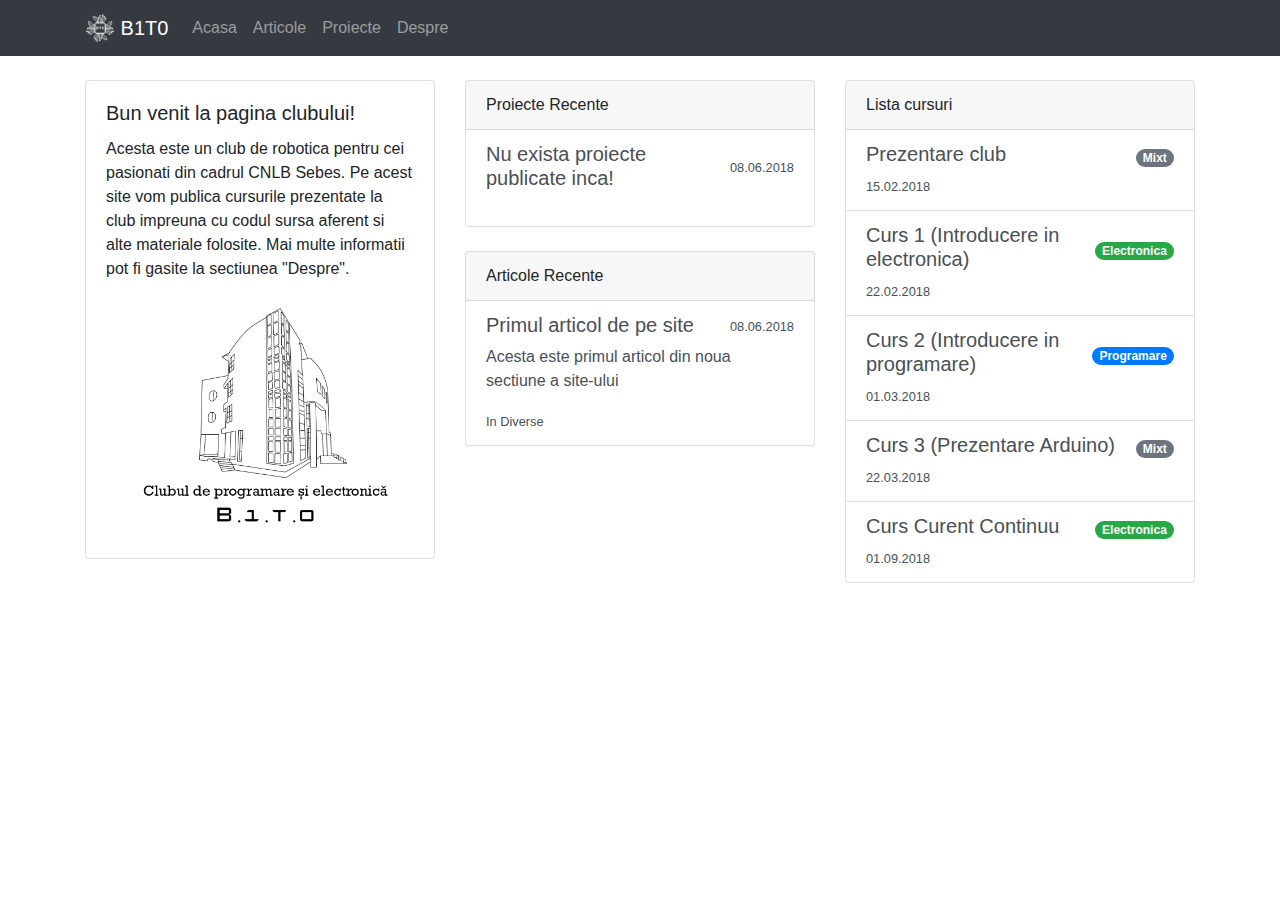
<file: index.html>
<!DOCTYPE html>
<html lang="ro">
<head>
  <meta charset="UTF-8">
  <meta name="viewport" content="width=device-width, initial-scale=1.0">
  <meta http-equiv="X-UA-Compatible" content="ie=edge">
  <link rel="stylesheet" href="https://stackpath.bootstrapcdn.com/bootstrap/4.3.1/css/bootstrap.min.css" integrity="sha384-ggOyR0iXCbMQv3Xipma34MD+dH/1fQ784/j6cY/iJTQUOhcWr7x9JvoRxT2MZw1T" crossorigin="anonymous">
  <link rel="stylesheet" type="text/css" href="assets/css/index.css">
  <title>B1T0</title>
</head>
<body>
  <nav class="navbar navbar-expand-lg navbar-dark bg-dark">
    <div class="container">
      <a class="navbar-brand" href="/about.html">
        <img src="/logo_thumbnail.png" width="30" height="30" class="d-inline-block align-top" alt="">
        B1T0
      </a>
      <button class="navbar-toggler" type="button" data-toggle="collapse" data-target="#continutNav" aria-controls="continutNav" aria-expanded="false" aria-label="Toggle navigation">
        <span class="navbar-toggler-icon"></span>
      </button>
      <div class="collapse navbar-collapse" id="continutNav">
        <div class="navbar-nav">
          <a class="nav-item nav-link" href="/index.html">Acasa</a>
          <a class="nav-item nav-link" href="/articles.html">Articole</a>
          <a class="nav-item nav-link" href="/projects.html">Proiecte</a>
          <a class="nav-item nav-link" href="/about.html">Despre</a>
        </div>
      </div>
    </div>  
  </nav>
  <div class="container my-4">
    <div class="row">
      <div class="col-xl-4 col-lg-6">
        <div class="card mb-4">
          <div class="card-body">
            <h5 class="card-title">Bun venit la pagina clubului!</h5>
            <p class="card-text">Acesta este un club de robotica pentru cei pasionati din cadrul CNLB Sebes. Pe acest site vom publica cursurile prezentate la club impreuna cu codul sursa aferent si alte materiale folosite. Mai multe informatii pot fi gasite la sectiunea "Despre".
            </p>
            <img class="img mx-auto d-block" src="logo.png" width="300px">
          </div>
        </div>
      </div>
      <div class="col-xl-4 col-lg-6">
        <div class="card mb-4">
          <div class="card-header">Proiecte Recente</div>
          <div class="list-group list-group-flush" id="listProjects">
          </div>
        </div>
        <div class="card mb-4">
          <div class="card-header">Articole Recente</div>
          <div class="list-group list-group-flush" id="listArticles"> 
          </div>  
        </div>
      </div>
      <div class="col-xl-4 col-lg-6">
        <div class="card">
          <div class="card-header">Lista cursuri</div>
          <div class="list-group list-group-flush" id="listCourses">
          </div>
        </div>
      </div>
    </div>  
  </div>
  <script src="https://code.jquery.com/jquery-3.3.1.slim.min.js" integrity="sha384-q8i/X+965DzO0rT7abK41JStQIAqVgRVzpbzo5smXKp4YfRvH+8abtTE1Pi6jizo" crossorigin="anonymous"></script>
  <script src="https://cdnjs.cloudflare.com/ajax/libs/popper.js/1.14.7/umd/popper.min.js" integrity="sha384-UO2eT0CpHqdSJQ6hJty5KVphtPhzWj9WO1clHTMGa3JDZwrnQq4sF86dIHNDz0W1" crossorigin="anonymous"></script>
  <script src="https://stackpath.bootstrapcdn.com/bootstrap/4.3.1/js/bootstrap.min.js" integrity="sha384-JjSmVgyd0p3pXB1rRibZUAYoIIy6OrQ6VrjIEaFf/nJGzIxFDsf4x0xIM+B07jRM" crossorigin="anonymous"></script>
  <script type="text/javascript" src="assets/javascript/app.js"></script>
</body>
</html>
</file>
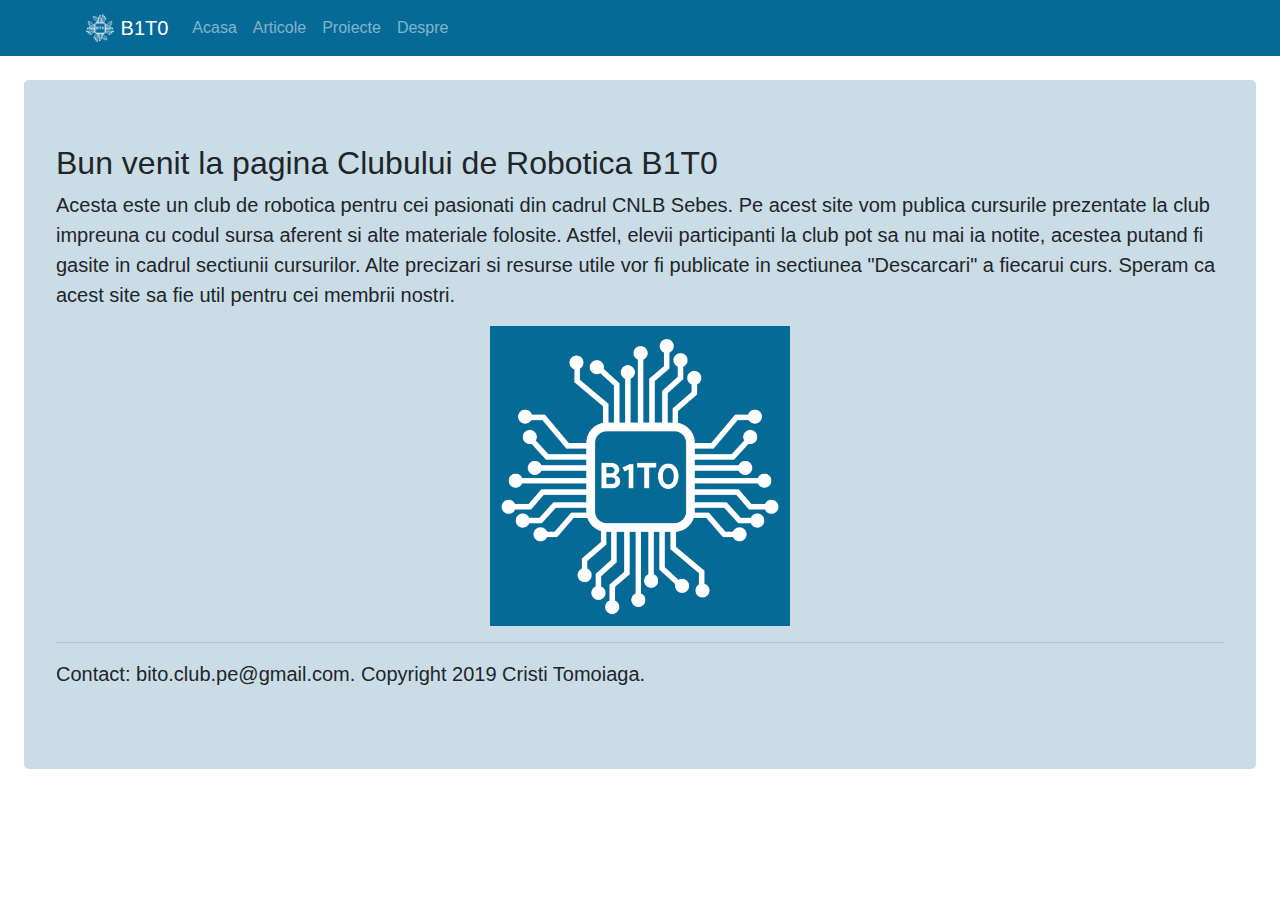
<file: about.html>
<!DOCTYPE html>
<html lang="ro">
<head>
  <meta charset="UTF-8">
  <meta name="viewport" content="width=device-width, initial-scale=1.0">
  <meta http-equiv="X-UA-Compatible" content="ie=edge">
  <link rel="stylesheet" href="https://stackpath.bootstrapcdn.com/bootstrap/4.3.1/css/bootstrap.min.css" integrity="sha384-ggOyR0iXCbMQv3Xipma34MD+dH/1fQ784/j6cY/iJTQUOhcWr7x9JvoRxT2MZw1T" crossorigin="anonymous">
  <link rel="stylesheet" type="text/css" href="assets/css/index.css">

  <link rel="apple-touch-icon" sizes="180x180" href="/assets/images/icons/apple-touch-icon.png">
  <link rel="icon" type="image/png" sizes="32x32" href="/assets/images/icons/favicon-32x32.png">
  <link rel="icon" type="image/png" sizes="16x16" href="/assets/images/icons/favicon-16x16.png">
  <link rel="manifest" href="/assets/images/icons/site.webmanifest">
  <link rel="mask-icon" href="/assets/images/icons/safari-pinned-tab.svg" color="#066a97">
  <link rel="shortcut icon" href="/assets/images/icons/favicon.ico">
  <meta name="msapplication-TileColor" content="#066a97">
  <meta name="msapplication-config" content="/assets/images/icons/browserconfig.xml">
  <meta name="theme-color" content="#046c94">

  <title>Despre</title>
</head>
<body>
  <nav class="navbar navbar-expand-lg navbar-dark" style="background-color: #066a97;">
    <div class="container">
      <a class="navbar-brand" href="/">
        <img src="/assets/images/logo_thumbnail.png" width="30" height="30" class="d-inline-block align-top" alt="">
        B1T0
      </a>
      <button class="navbar-toggler" type="button" data-toggle="collapse" data-target="#continutNav" aria-controls="continutNav" aria-expanded="false" aria-label="Toggle navigation">
        <span class="navbar-toggler-icon"></span>
      </button>
      <div class="collapse navbar-collapse" id="continutNav">
        <div class="navbar-nav">
          <a class="nav-item nav-link" href="/">Acasa</a>
          <a class="nav-item nav-link" href="/articles.html">Articole</a>
          <a class="nav-item nav-link" href="/projects.html">Proiecte</a>
          <a class="nav-item nav-link" href="/about.html">Despre</a>
        </div>
      </div>
    </div>  
  </nav>
  <div class="content my-2">
    <div class="jumbotron m-4" style="background-color:#cadde7;">
      <h2 class="">Bun venit la pagina Clubului de Robotica B1T0</h1>
      <p class="lead">Acesta este un club de robotica pentru cei pasionati din cadrul CNLB Sebes. Pe acest site vom publica cursurile prezentate la club impreuna cu codul sursa aferent si alte materiale folosite. Astfel, elevii participanti la club pot sa nu mai ia notite, acestea putand fi gasite in cadrul sectiunii cursurilor. Alte precizari si resurse utile vor fi publicate in sectiunea "Descarcari" a fiecarui curs. Speram ca acest site sa fie util pentru cei membrii nostri. </p>
      <img class="img mx-auto d-block" src="/assets/images/logo.png" width="300px">
      <hr>
      <p class="lead">Contact: bito.club.pe@gmail.com. Copyright 2019 Cristi Tomoiaga.</p>
    </div>
  </div>
  <script src="https://code.jquery.com/jquery-3.3.1.slim.min.js" integrity="sha384-q8i/X+965DzO0rT7abK41JStQIAqVgRVzpbzo5smXKp4YfRvH+8abtTE1Pi6jizo" crossorigin="anonymous"></script>
  <script src="https://cdnjs.cloudflare.com/ajax/libs/popper.js/1.14.7/umd/popper.min.js" integrity="sha384-UO2eT0CpHqdSJQ6hJty5KVphtPhzWj9WO1clHTMGa3JDZwrnQq4sF86dIHNDz0W1" crossorigin="anonymous"></script>
  <script src="https://stackpath.bootstrapcdn.com/bootstrap/4.3.1/js/bootstrap.min.js" integrity="sha384-JjSmVgyd0p3pXB1rRibZUAYoIIy6OrQ6VrjIEaFf/nJGzIxFDsf4x0xIM+B07jRM" crossorigin="anonymous"></script>
</body>
</html>
</file>
<file: assets/css/index.css>
/* Style-uri custom */
</file>
